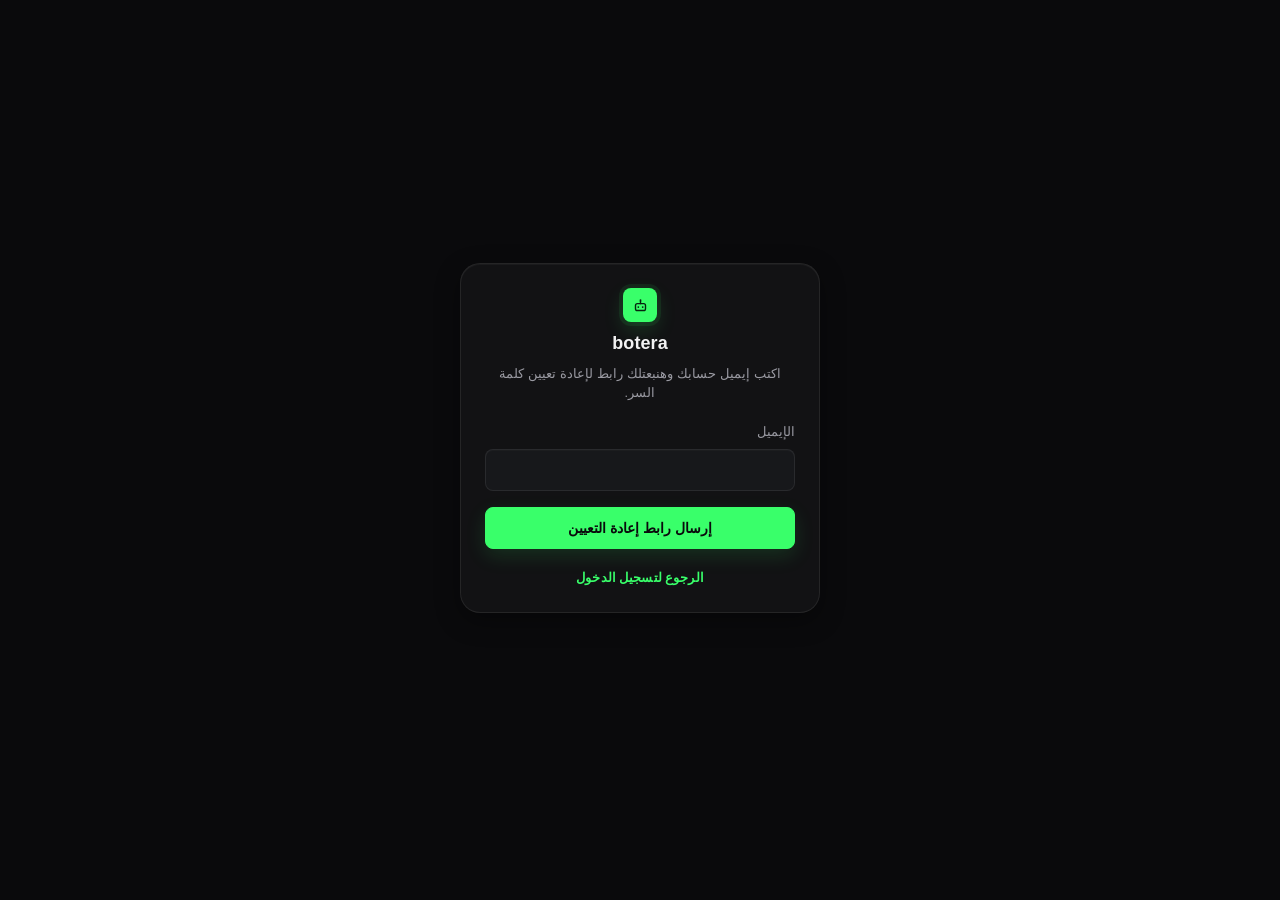
<file: Botera-Final-Live-Orders/forgot-password.html>
<!doctype html>
<html lang="ar" dir="rtl">
<head>
  <meta charset="UTF-8">
  <meta name="viewport" content="width=device-width, initial-scale=1.0">
  <title>نسيت كلمة السر | botera</title>
  <link rel="stylesheet" href="assets/css/tokens.css">
  <link rel="stylesheet" href="assets/css/base.css">
  <link rel="stylesheet" href="assets/css/auth.css">
</head>
<body>
  <div class="login-page">
    <div class="card login-card">
      <div class="login-logo">
        <span class="sidebar-logo-icon" style="width:34px;height:34px;"><svg viewBox="0 0 24 24" fill="none" stroke="#06240f" stroke-width="2.2" stroke-linecap="round" stroke-linejoin="round"><rect x="4" y="9" width="16" height="11" rx="3"/><circle cx="8.5" cy="14.5" r="1.4" fill="#06240f" stroke="none"/><circle cx="15.5" cy="14.5" r="1.4" fill="#06240f" stroke="none"/><path d="M12 9V5"/><circle cx="12" cy="3.5" r="1.5" fill="#06240f" stroke="none"/></svg></span>
        botera
      </div>
      <p class="auth-subtitle">اكتب إيميل حسابك وهنبعتلك رابط لإعادة تعيين كلمة السر.</p>

      <form id="forgotForm">
        <div class="form-field">
          <label class="form-label" for="email">الإيميل</label>
          <input class="form-input" id="email" type="email" autocomplete="email" required>
        </div>
        <div class="form-error" id="forgotError" style="display:none;"></div>
        <div class="form-success" id="forgotSuccess" style="display:none;"></div>
        <button class="btn" type="submit" id="forgotSubmit" style="width:100%;">إرسال رابط إعادة التعيين</button>
      </form>

      <div class="auth-links">
        <a href="login.html">الرجوع لتسجيل الدخول</a>
      </div>
    </div>
  </div>
  <script src="assets/lib/supabase-client.js"></script><script src="assets/lib/realtime.js"></script>
  <script src="assets/services/auth-service.js"></script>
  <script src="assets/js/forgot-password.js"></script>
</body>
</html>
</file>
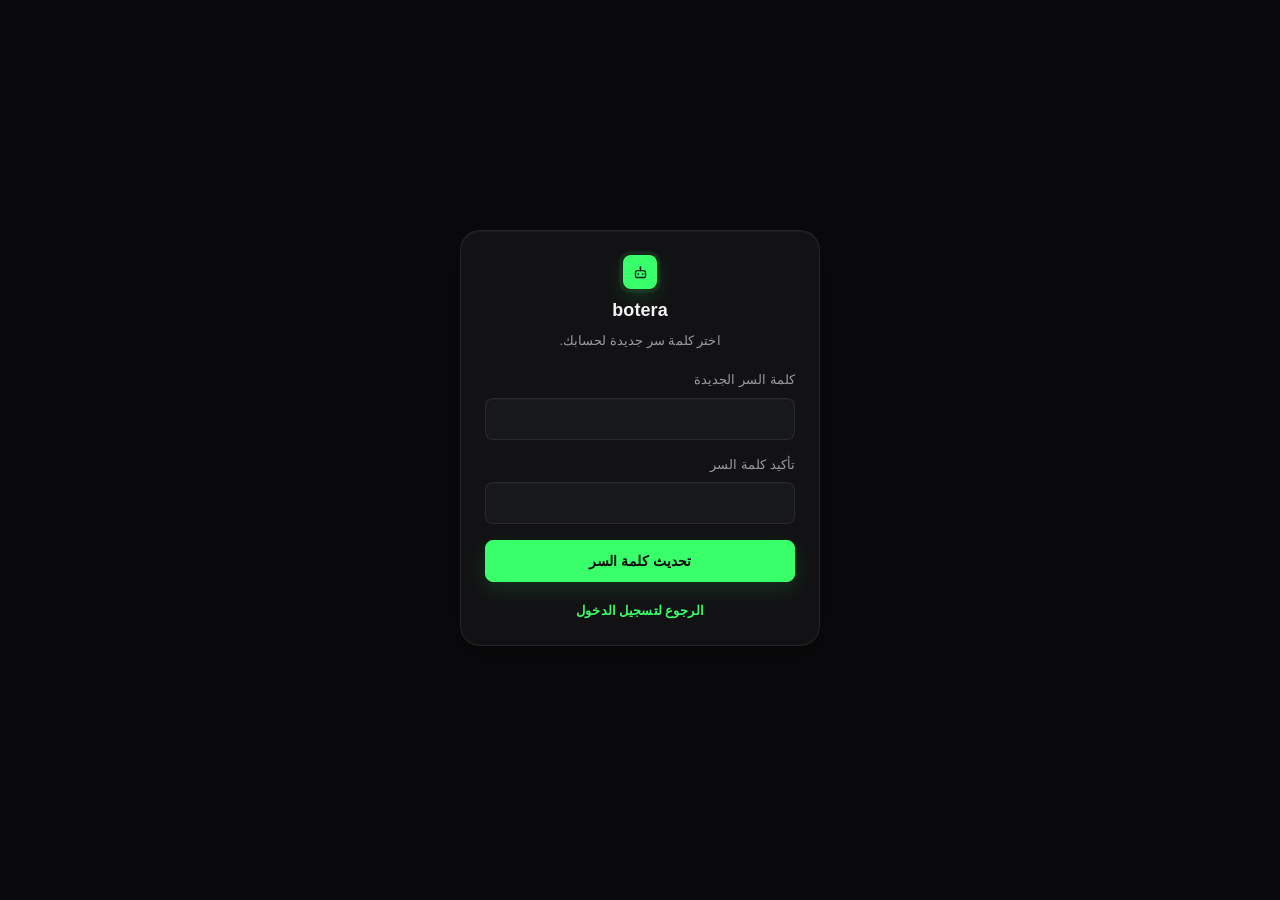
<file: Botera-Final-Live-Orders/reset-password.html>
<!doctype html>
<html lang="ar" dir="rtl">
<head>
  <meta charset="UTF-8">
  <meta name="viewport" content="width=device-width, initial-scale=1.0">
  <title>إعادة تعيين كلمة السر | botera</title>
  <link rel="stylesheet" href="assets/css/tokens.css">
  <link rel="stylesheet" href="assets/css/base.css">
  <link rel="stylesheet" href="assets/css/auth.css">
</head>
<body>
  <div class="login-page">
    <div class="card login-card">
      <div class="login-logo">
        <span class="sidebar-logo-icon" style="width:34px;height:34px;"><svg viewBox="0 0 24 24" fill="none" stroke="#06240f" stroke-width="2.2" stroke-linecap="round" stroke-linejoin="round"><rect x="4" y="9" width="16" height="11" rx="3"/><circle cx="8.5" cy="14.5" r="1.4" fill="#06240f" stroke="none"/><circle cx="15.5" cy="14.5" r="1.4" fill="#06240f" stroke="none"/><path d="M12 9V5"/><circle cx="12" cy="3.5" r="1.5" fill="#06240f" stroke="none"/></svg></span>
        botera
      </div>
      <p class="auth-subtitle" id="resetSubtitle">اختر كلمة سر جديدة لحسابك.</p>

      <form id="resetForm">
        <div class="form-field">
          <label class="form-label" for="password">كلمة السر الجديدة</label>
          <input class="form-input" id="password" type="password" required minlength="8" autocomplete="new-password">
        </div>
        <div class="form-field">
          <label class="form-label" for="confirmPassword">تأكيد كلمة السر</label>
          <input class="form-input" id="confirmPassword" type="password" required minlength="8" autocomplete="new-password">
        </div>
        <div class="form-error" id="resetError" style="display:none;"></div>
        <div class="form-success" id="resetSuccess" style="display:none;"></div>
        <button class="btn" type="submit" id="resetSubmit" style="width:100%;">تحديث كلمة السر</button>
      </form>

      <div class="auth-links">
        <a href="login.html">الرجوع لتسجيل الدخول</a>
      </div>
    </div>
  </div>
  <script src="assets/lib/supabase-client.js"></script><script src="assets/lib/realtime.js"></script>
  <script src="assets/services/auth-service.js"></script>
  <script src="assets/js/reset-password.js"></script>
</body>
</html>
</file>
<file: Botera-Final-Live-Orders/assets/css/tokens.css>
@import url("modern-ui.css");

:root {
  /* Colors — base */
  --color-bg: #0a0a0c;
  --color-surface: #121214;
  --color-surface-2: #17181b;
  --color-border: rgba(255, 255, 255, 0.08);
  --color-border-strong: rgba(255, 255, 255, 0.14);

  /* Colors — text */
  --color-text: #f2f2f3;
  --color-text-muted: #9a9aa2;
  --color-text-faint: rgba(255, 255, 255, 0.45);

  /* Colors — accent (brand) */
  --color-neon: #39ff6a;
  --color-neon-10: rgba(57, 255, 106, 0.10);
  --color-neon-20: rgba(57, 255, 106, 0.20);

  /* Colors — status */
  --color-amber: #fbbf24;
  --color-sky: #38bdf8;
  --color-violet: #a78bfa;
  --color-red: #f87171;

  /* Status backgrounds (10% opacity versions) */
  --color-amber-10: rgba(251, 191, 36, 0.10);
  --color-sky-10: rgba(56, 189, 248, 0.10);
  --color-violet-10: rgba(167, 139, 250, 0.10);
  --color-red-10: rgba(248, 113, 113, 0.10);

  /* Colors — charts */
  --color-chart-teal: #2dd4bf;
  --color-chart-teal-fill: rgba(45, 212, 191, 0.16);
  --color-chart-blue: #60a5fa;

  /* Spacing scale (multiples of 4px) */
  --space-1: 4px;
  --space-2: 8px;
  --space-3: 12px;
  --space-4: 16px;
  --space-5: 20px;
  --space-6: 24px;
  --space-8: 32px;
  --space-10: 40px;

  /* Radius */
  --radius-sm: 8px;
  --radius-md: 12px;
  --radius-lg: 20px;
  --radius-xl: 24px;
  --radius-full: 999px;

  /* Typography */
  --font-sans: -apple-system, BlinkMacSystemFont, "Segoe UI", Roboto, "Helvetica Neue", Arial, sans-serif;
  --font-size-xs: 11px;
  --font-size-sm: 12.5px;
  --font-size-base: 14px;
  --font-size-lg: 18px;
  --font-size-xl: 28px;
  --font-size-2xl: 38px;

  /* Shadows */
  --shadow-card: 0 1px 0 rgba(255, 255, 255, 0.04) inset, 0 8px 24px rgba(0, 0, 0, 0.35);
}
</file>
<file: Botera-Final-Live-Orders/assets/css/base.css>
* { box-sizing: border-box; margin: 0; padding: 0; }

body {
  background: var(--color-bg);
  color: var(--color-text);
  font-family: var(--font-sans);
  font-size: var(--font-size-base);
  line-height: 1.5;
}

button, input, select, textarea { font: inherit; }
button { cursor: pointer; }
a { color: inherit; text-decoration: none; }

.card {
  background: var(--color-surface);
  border: 1px solid var(--color-border);
  border-radius: var(--radius-lg);
  box-shadow: var(--shadow-card);
  padding: var(--space-6);
  transition: border-color 150ms ease;
}
.card:hover { border-color: var(--color-border-strong); }

.empty-state {
  align-items: center;
  color: var(--color-text-muted);
  display: flex;
  flex-direction: column;
  gap: var(--space-2);
  padding: var(--space-10) var(--space-6);
  text-align: center;
}
.empty-state-icon { color: var(--color-neon); font-size: var(--font-size-xl); }
.empty-state-title { color: var(--color-text); font-size: var(--font-size-base); font-weight: 600; }
.empty-state-desc { font-size: var(--font-size-sm); max-width: 340px; }

.badge { border-radius: var(--radius-full); display: inline-flex; font-size: var(--font-size-xs); font-weight: 600; padding: var(--space-1) var(--space-2); }
.badge-amber { background: var(--color-amber-10); color: var(--color-amber); }
.badge-sky { background: var(--color-sky-10); color: var(--color-sky); }
.badge-violet { background: var(--color-violet-10); color: var(--color-violet); }
.badge-red { background: var(--color-red-10); color: var(--color-red); }
.badge-neon { background: var(--color-neon-10); color: var(--color-neon); }

.btn, .btn-secondary {
  align-items: center;
  border-radius: var(--radius-sm);
  display: inline-flex;
  font-weight: 600;
  justify-content: center;
  min-height: 42px;
  padding: 0 var(--space-4);
}
.btn { background: var(--color-neon); border: 1px solid var(--color-neon); color: var(--color-bg); }
.btn:hover, .btn:focus-visible { background: var(--color-text); border-color: var(--color-text); }
.btn-secondary { background: transparent; border: 1px solid var(--color-border); color: var(--color-text); }
.btn-secondary:hover, .btn-secondary:focus-visible { border-color: var(--color-neon); color: var(--color-neon); }

.kpi-card { display: flex; flex-direction: column; gap: var(--space-2); }
.form-field { display: flex; flex-direction: column; gap: var(--space-2); margin-bottom: var(--space-4); }
.form-label { color: var(--color-text-muted); font-size: var(--font-size-sm); font-weight: 500; }
.form-input { background: var(--color-surface-2); border: 1px solid var(--color-border); border-radius: var(--radius-sm); color: var(--color-text); font-size: var(--font-size-base); height: 42px; padding: 0 var(--space-3); }
.form-input:focus { border-color: var(--color-neon); outline: none; }
.form-error { color: var(--color-red); font-size: var(--font-size-sm); margin-top: var(--space-2); }
.hidden { display: none !important; }

.skeleton { background: linear-gradient(90deg, var(--color-surface-2) 25%, var(--color-border) 37%, var(--color-surface-2) 63%); background-size: 400% 100%; border-radius: var(--radius-sm); animation: skeleton-pulse 1.4s ease infinite; margin-bottom: var(--space-2); }
.skeleton:last-child { margin-bottom: 0; }
@keyframes skeleton-pulse { 0% { background-position: 100% 50%; } 100% { background-position: 0 50%; } }
.error-state .empty-state-icon { background: var(--color-red-10); border-radius: var(--radius-full); color: var(--color-red); height: 32px; width: 32px; display: flex; align-items: center; justify-content: center; margin: 0 auto var(--space-2); font-weight: 700; }
.error-state .empty-state-title { color: var(--color-red); }
.sidebar-logo-icon { align-items: center; background: var(--color-neon); border-radius: var(--radius-sm); display: flex; flex-shrink: 0; height: 26px; justify-content: center; width: 26px; }
.sidebar-logo-icon svg { display: block; height: 15px; width: 15px; }
.progress-track { background: var(--color-surface-2); border-radius: var(--radius-full); height: 6px; overflow: hidden; }
.progress-fill { background: var(--color-neon); border-radius: inherit; height: 100%; }
.sr-only { height: 1px; margin: -1px; overflow: hidden; position: absolute; width: 1px; }

.section-title { font-size: var(--font-size-lg); font-weight: 700; }
.muted { color: var(--color-text-muted); }
.error-message { color: var(--color-red); font-size: var(--font-size-sm); }

.order-quick-actions{display:flex;gap:6px;flex-wrap:wrap}.btn-sm{padding:7px 10px;font-size:12px}
</file>
<file: Botera-Final-Live-Orders/assets/css/auth.css>
.login-page { align-items: center; display: flex; justify-content: center; min-height: 100vh; padding: var(--space-4) var(--space-4) var(--space-10); }
.login-card { max-width: 360px; width: 100%; }
.login-logo { align-items: center; display: flex; flex-direction: column; font-size: var(--font-size-lg); font-weight: 700; gap: var(--space-2); justify-content: center; margin-bottom: var(--space-6); text-align: center; }

.register-card { max-width: 640px; width: 100%; }
.auth-subtitle { color: var(--color-text-muted); font-size: var(--font-size-sm); margin-top: calc(-1 * var(--space-4)); margin-bottom: var(--space-5); text-align: center; }
.form-section-title { border-top: 1px solid var(--color-border); color: var(--color-text-muted); font-size: var(--font-size-xs); font-weight: 700; letter-spacing: 0.04em; margin: var(--space-5) 0 var(--space-3); padding-top: var(--space-5); text-transform: uppercase; }
.form-section-title:first-of-type { border-top: 0; margin-top: 0; padding-top: 0; }
.form-grid-2 { display: grid; gap: 0 var(--space-4); grid-template-columns: 1fr 1fr; }
@media (max-width: 560px) { .form-grid-2 { grid-template-columns: 1fr; } }
select.form-input { appearance: none; background-image: url("data:image/svg+xml,%3Csvg xmlns='http://www.w3.org/2000/svg' viewBox='0 0 24 24' fill='none' stroke='%239a9aa2' stroke-width='2' stroke-linecap='round' stroke-linejoin='round'%3E%3Cpath d='m6 9 6 6 6-6'/%3E%3C/svg%3E"); background-position: left var(--space-3) center; background-repeat: no-repeat; background-size: 14px; padding-inline-start: calc(var(--space-3) + 18px); }
[dir="rtl"] select.form-input { background-position: left var(--space-3) center; }

.logo-upload { align-items: center; display: flex; gap: var(--space-3); }
.logo-upload-preview { align-items: center; background: var(--color-surface-2); border: 1px dashed var(--color-border-strong); border-radius: var(--radius-full); display: flex; flex-shrink: 0; height: 56px; justify-content: center; overflow: hidden; width: 56px; }
.logo-upload-preview img { height: 100%; object-fit: cover; width: 100%; }
.logo-upload-preview svg { color: var(--color-text-faint); height: 22px; width: 22px; }
.logo-upload input[type="file"] { display: none; }

.auth-links { display: flex; flex-direction: column; gap: var(--space-2); margin-top: var(--space-5); text-align: center; }
.auth-links a { color: var(--color-neon); font-size: var(--font-size-sm); font-weight: 600; }
.auth-links a:hover { text-decoration: underline; }
.auth-links .muted-link { color: var(--color-text-muted); font-weight: 400; }

.form-success { background: var(--color-neon-10); border: 1px solid var(--color-neon-20); border-radius: var(--radius-sm); color: var(--color-neon); font-size: var(--font-size-sm); padding: var(--space-3); }
</file>
